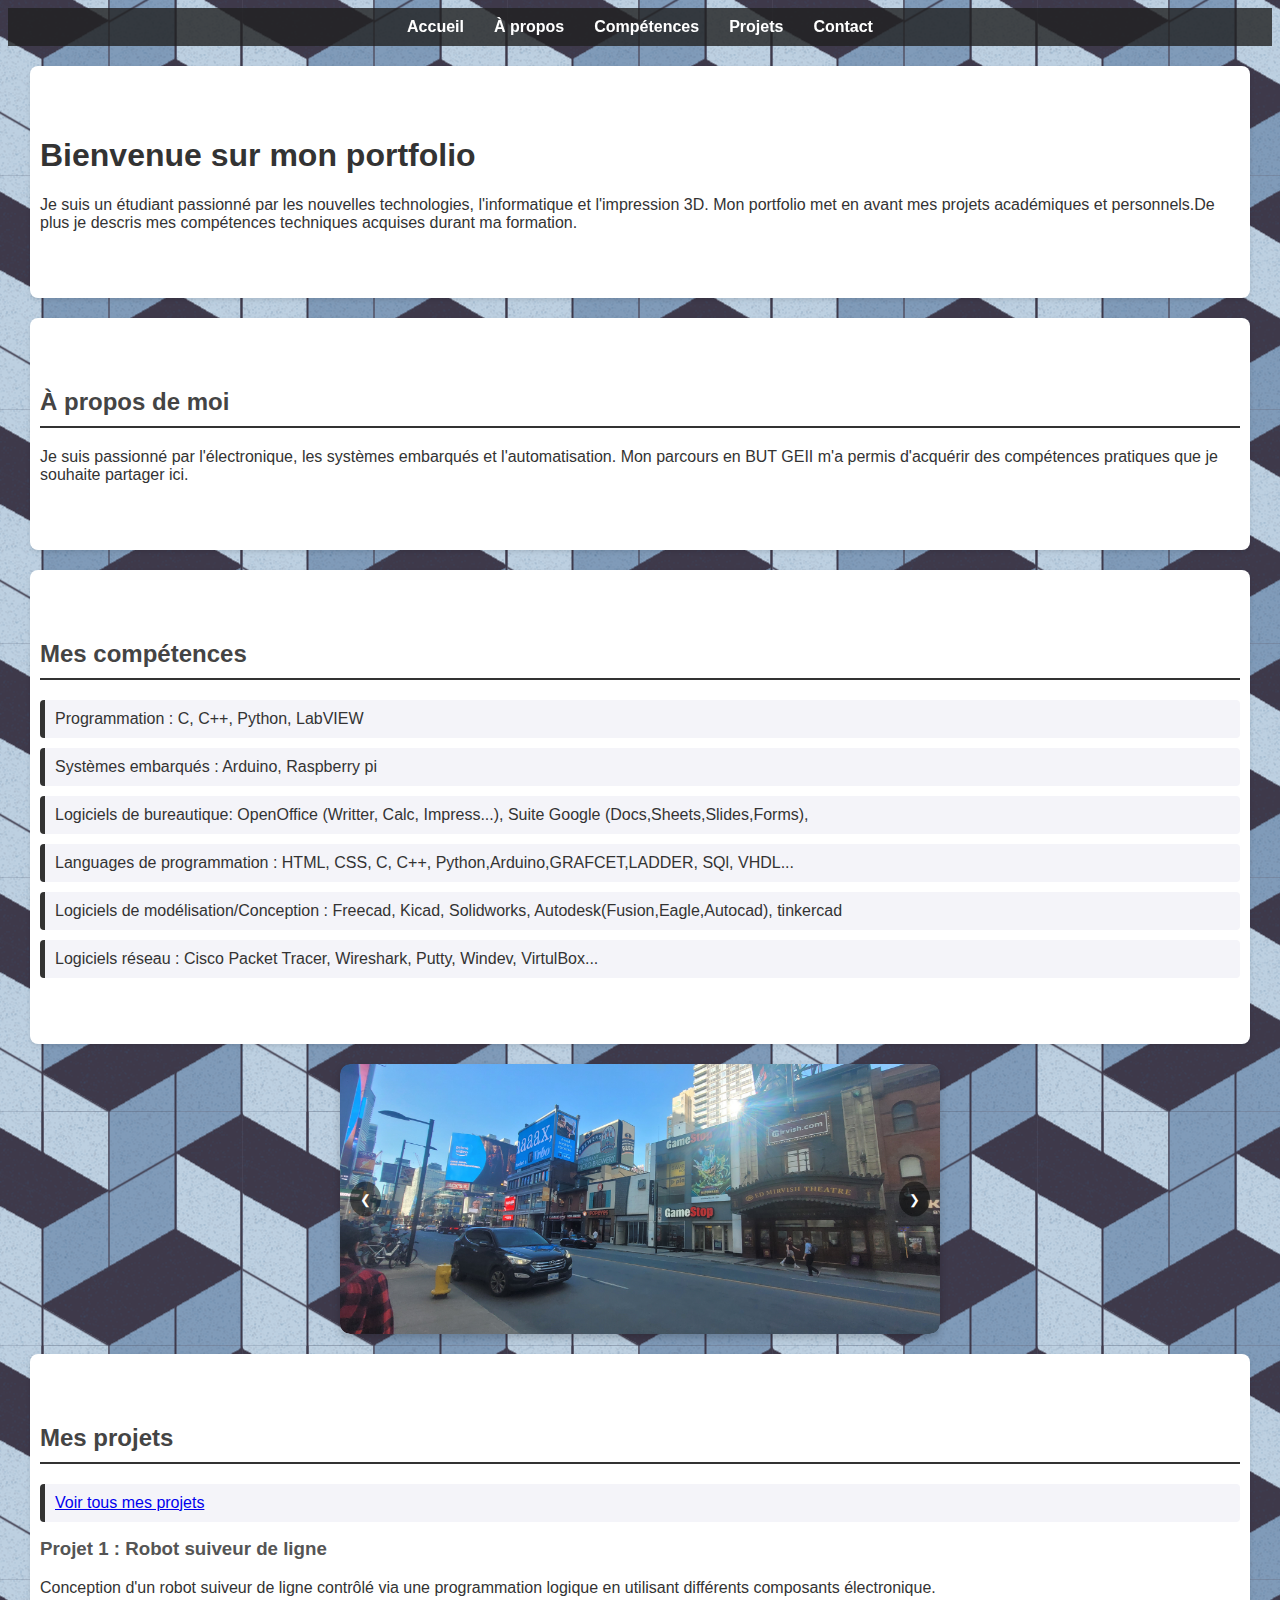
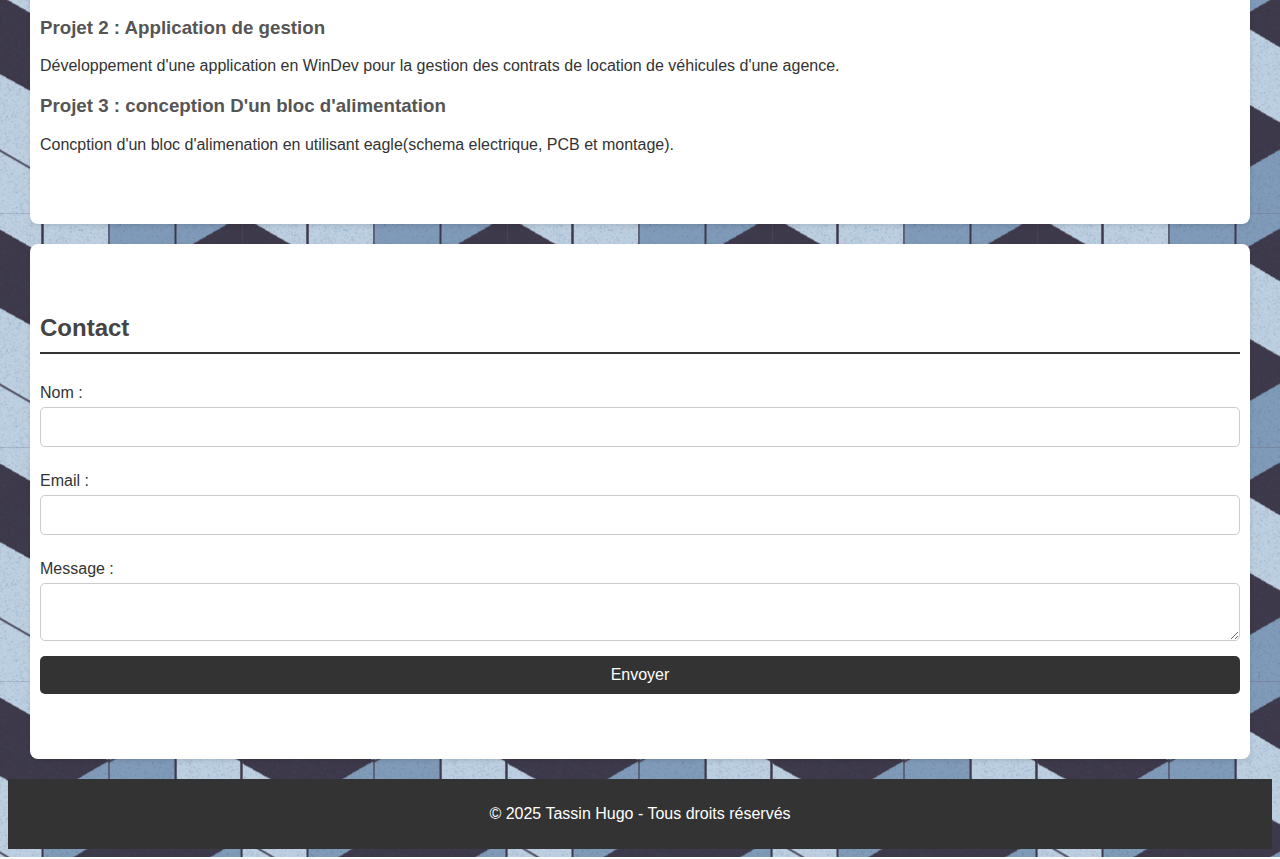
<file: index.html>
<!DOCTYPE html>
<html lang="fr">
<head>
  <meta charset="UTF-8">
  <meta name="viewport" content="width=device-width, initial-scale=1.0">
  <title>Portfolio - Tassin Hugo</title>
  <link rel="stylesheet" href="style.css">
</head>
<body>
  <!-- En-tête -->
  <header>
    <nav>
      <ul>
        <li><a href="#accueil">Accueil</a></li>
        <li><a href="A propos.html">À propos</a></li>
        <li><a href="Mes compétences.HTML">Compétences</a></li>
        <li><a href="Mes projets.html">Projets</a></li>
        <li><a href="#contact">Contact</a></li>
        
      </ul>
    </nav>
  </header>

  <!-- Section Accueil -->
  <section id="accueil">
    <h1>Bienvenue sur mon portfolio</h1>
    <p>Je suis un étudiant passionné par les nouvelles technologies, l'informatique et l'impression 3D. Mon portfolio met en avant mes projets académiques et personnels.De plus  je descris mes compétences techniques acquises durant ma formation.</p>
 
  </section>

  <!-- Section À propos -->
  <section id="apropos">
    <h2>À propos de moi</h2>
    <p>Je suis passionné par l'électronique, les systèmes embarqués et l'automatisation. Mon parcours en BUT GEII m'a permis d'acquérir des compétences pratiques que je souhaite partager ici.</p>
  </section>

  <!-- Section Compétences -->
  <section id="competences">
    <h2>Mes compétences</h2>
    <ul>
      <li>Programmation : C, C++, Python, LabVIEW</li>
      <li>Systèmes embarqués : Arduino, Raspberry pi</li>
      <li>Logiciels de bureautique: OpenOffice (Writter, Calc, Impress...), Suite Google (Docs,Sheets,Slides,Forms), </li>
      <li>Languages de programmation : HTML, CSS, C, C++, Python,Arduino,GRAFCET,LADDER, SQl, VHDL... </li>
      <li>Logiciels de modélisation/Conception : Freecad, Kicad, Solidworks, Autodesk(Fusion,Eagle,Autocad), tinkercad</li>
      <li>Logiciels réseau : Cisco Packet Tracer, Wireshark, Putty, Windev, VirtulBox...</li>
    </ul>
  </section>
  <div class="carousel-container">
    <div class="carousel">
        <img src="Photo_portfolio/image1.jpg" alt="Projet 1">
        <img src="Photo_portfolio/image2.jpg" alt="Projet 2">
        <img src="Photo_portfolio/image3.jpg" alt="Projet 3">
    </div>
    <button class="prev" onclick="moveSlide(-1)">&#10094;</button>
    <button class="next" onclick="moveSlide(1)">&#10095;</button>
</div>
  <!-- Section Projets -->
  <section id="projets">
    <h2>Mes projets</h2>
     <ul>
            <li><a href="Mes projets.html">Voir tous mes projets</a></li>
     </ul>

 <!--Projet1-->
    <article>
      <h3>Projet 1 : Robot suiveur de ligne</h3>
      <p>Conception d'un robot suiveur de ligne contrôlé via une programmation logique en utilisant différents composants électronique.</p>
    </article>

 <!--Projet2-->   
    <article>
      <h3>Projet 2 : Application de gestion </h3>
      <p>Développement d'une application en WinDev pour la gestion des contrats de location de véhicules d'une agence.</p>
    </article>

 <!--Projet3-->   
    <article>
      <h3>Projet 3 : conception D'un bloc d'alimentation </h3>
      <p>Concption d'un bloc d'alimenation en utilisant eagle(schema electrique, PCB et montage).</p>
    </article>


    
  </section>

  <!-- Section Contact -->
  
  
  
  <section id="contact">
    <h2>Contact</h2>
    <form action="mailto:tonemail@example.com" method="post" enctype="text/plain">
      <label for="name">Nom :</label>
      <input type="text" id="name" name="name" required>

      <label for="email">Email :</label>
      <input type="email" id="email" name="email" required>

      <label for="message">Message :</label>
      <textarea id="message" name="message"></textarea>

      <button type="submit">Envoyer</button>
    </form>
  </section>
  
  <!-- Pied de page -->
  <footer>
    <p>© 2025 Tassin Hugo - Tous droits réservés</p>
  </footer>
 <script>
    let index = 0;
    const slides = document.querySelectorAll(".carousel img");

    function moveSlide(step) {
        index += step;
        if (index >= slides.length) index = 0;
        if (index < 0) index = slides.length - 1;
        document.querySelector(".carousel").style.transform = `translateX(${-index * 100}%)`;
    }

    setInterval(() => moveSlide(1), 6000); // Défilement automatique toutes les 3 secondes
</script> 
</body>
</html>
</file>
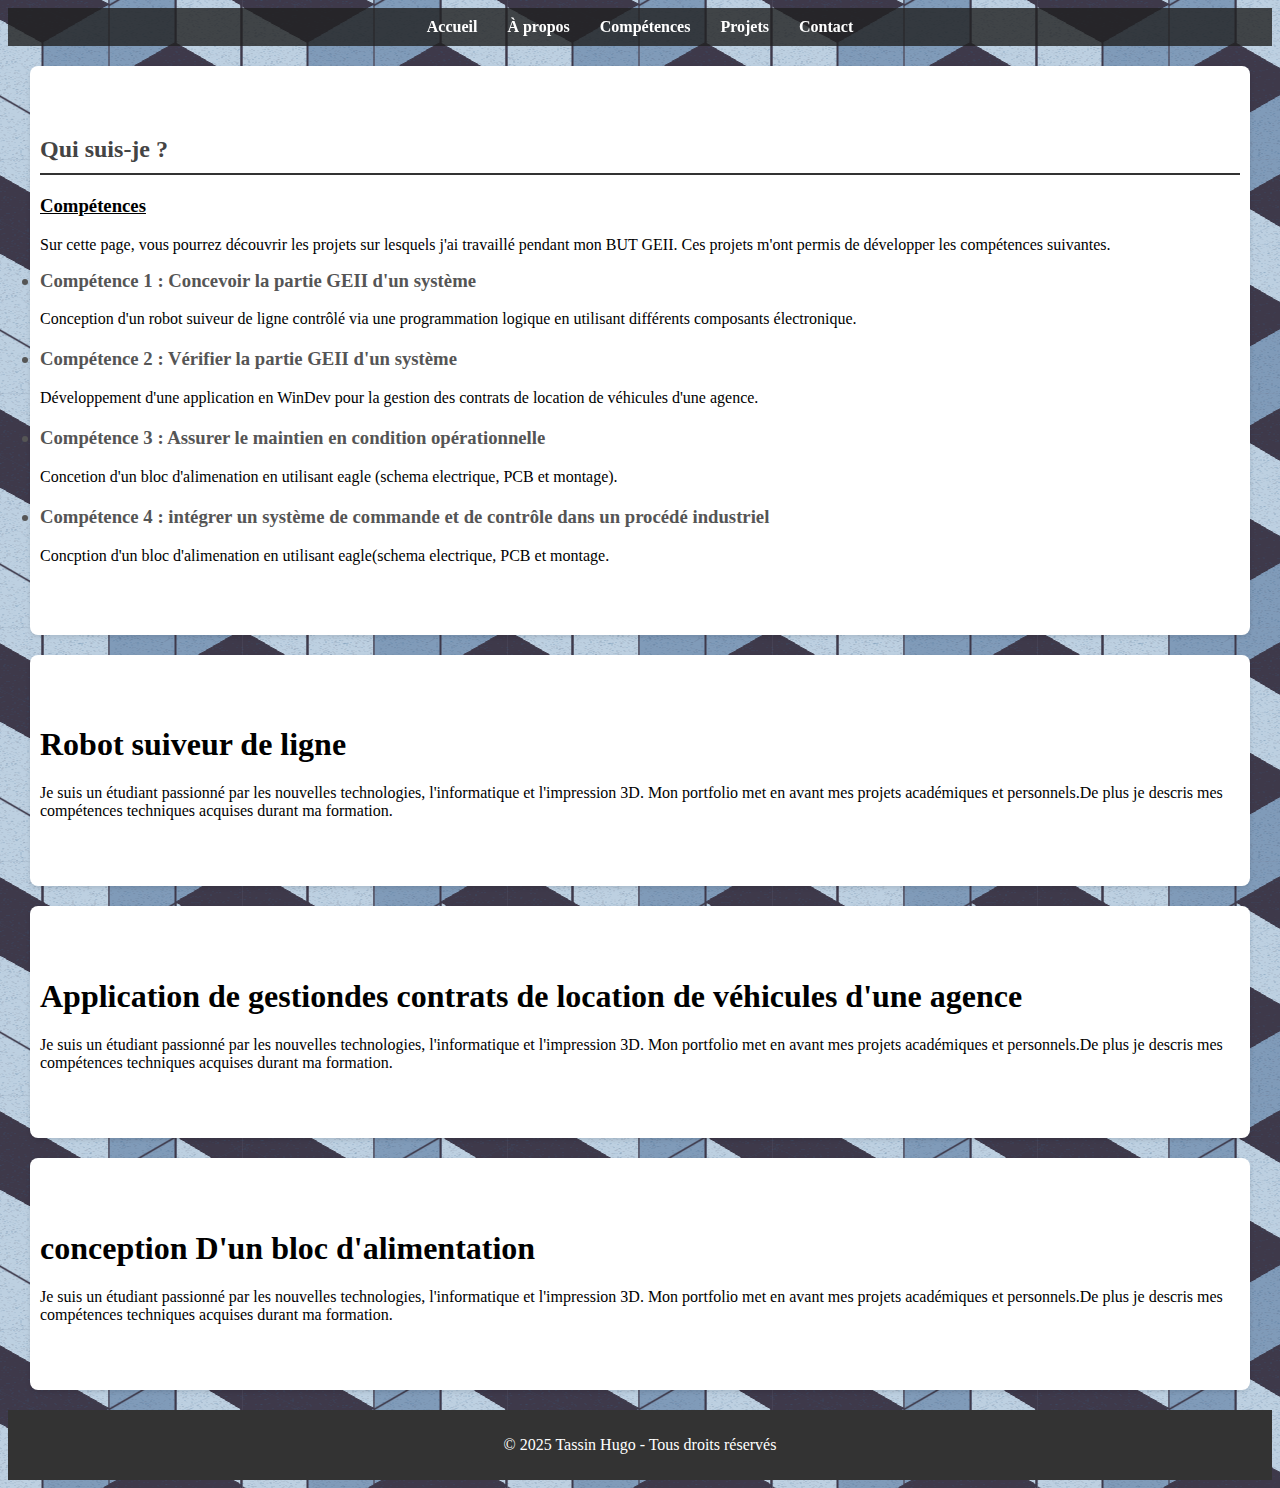
<file: A propos .html>
<!DOCTYPE html>
<html lang="fr">
<head>
  <meta charset="UTF-8">
  <meta name="viewport" content="width=device-width, initial-scale=1.0">
  <title>Portfolio - Tassin Hugo</title>
  <link rel="stylesheet" href="style1.css">
</head>
<body>
  <!-- En-tête -->
  <header>
    <nav>
      <ul>
        <li><a href="Accueil.html">Accueil</a></li>
        <li><a href="A propos.html">À propos</a></li>
        <li><a href="Mes compétences.HTML">Compétences</a></li>
        <li><a href="Mes projets.html">Projets</a></li>
        <li><a href="#contact">Contact</a></li>
      </ul>
    </nav>
  </header>

 
  <!-- Section Projets -->
  <section id="Qui suis-je ?">
    <h2>Qui suis-je ?</h2>
    <h3><u>Compétences</u></h3>
    <p>Sur cette page, vous pourrez découvrir les projets sur lesquels j'ai travaillé pendant mon BUT GEII. Ces projets m'ont permis de développer les compétences suivantes.  </p>
 <!--Compétence 1-->
    <article>
      <h3><li>Compétence 1 : Concevoir la partie GEII d'un système</li></h3>
      <p>Conception d'un robot suiveur de ligne contrôlé via une programmation logique en utilisant différents composants électronique.</p>
    </article>

 <!--Compétence 2-->   
    <article>
      <h3><li>Compétence 2 : Vérifier la partie GEII d'un système </li></h3>
      <p>Développement d'une application en WinDev pour la gestion des contrats de location de véhicules d'une agence.</p>
    </article>

 <!--Compétence 3-->   
    <article>
      <h3><li>Compétence 3 : Assurer le maintien en condition opérationnelle </li></h3>
      <p>Concetion d'un bloc d'alimenation en utilisant eagle (schema electrique, PCB et montage).</p>
    </article>

    <!--Compétence 4-->   
    <article>
      <h3><li>Compétence 4 : intégrer un système de commande et de contrôle dans un procédé industriel </li></h3>
      <p>Concption d'un bloc d'alimenation en utilisant eagle(schema electrique, PCB et montage.</p>
    </article>
  
  </section>





   <!-- Section Projet 1: suiveur de ligne -->
  <section id="Projet 1 : Robot suiveur de ligne">
    <h1> Robot suiveur de ligne</h1>
    <p>Je suis un étudiant passionné par les nouvelles technologies, l'informatique et l'impression 3D. Mon portfolio met en avant mes projets académiques et personnels.De plus  je descris mes compétences techniques acquises durant ma formation.</p>
  </section>


  
  <!-- Section Projet 2: Application de gestiondes contrats de location de véhicules d'une agence  -->
  <section id="Projet 2: Application de gestiondes contrats de location de véhicules d'une agence">
    <h1> Application de gestiondes contrats de location de véhicules d'une agence</h1>
    <p>Je suis un étudiant passionné par les nouvelles technologies, l'informatique et l'impression 3D. Mon portfolio met en avant mes projets académiques et personnels.De plus  je descris mes compétences techniques acquises durant ma formation.</p>
  </section>

  

  <!-- Section Projet 3 : conception D'un bloc d'alimentation -->
  <section id="Projet 3 : conception D'un bloc d'alimentation">
    <h1> conception D'un bloc d'alimentation</h1>
    <p>Je suis un étudiant passionné par les nouvelles technologies, l'informatique et l'impression 3D. Mon portfolio met en avant mes projets académiques et personnels.De plus  je descris mes compétences techniques acquises durant ma formation.</p>
  </section>


  






















  
  <!-- Pied de page -->
  <footer>
    <p>© 2025 Tassin Hugo - Tous droits réservés</p>
  </footer>


</body>
</html>
</file>
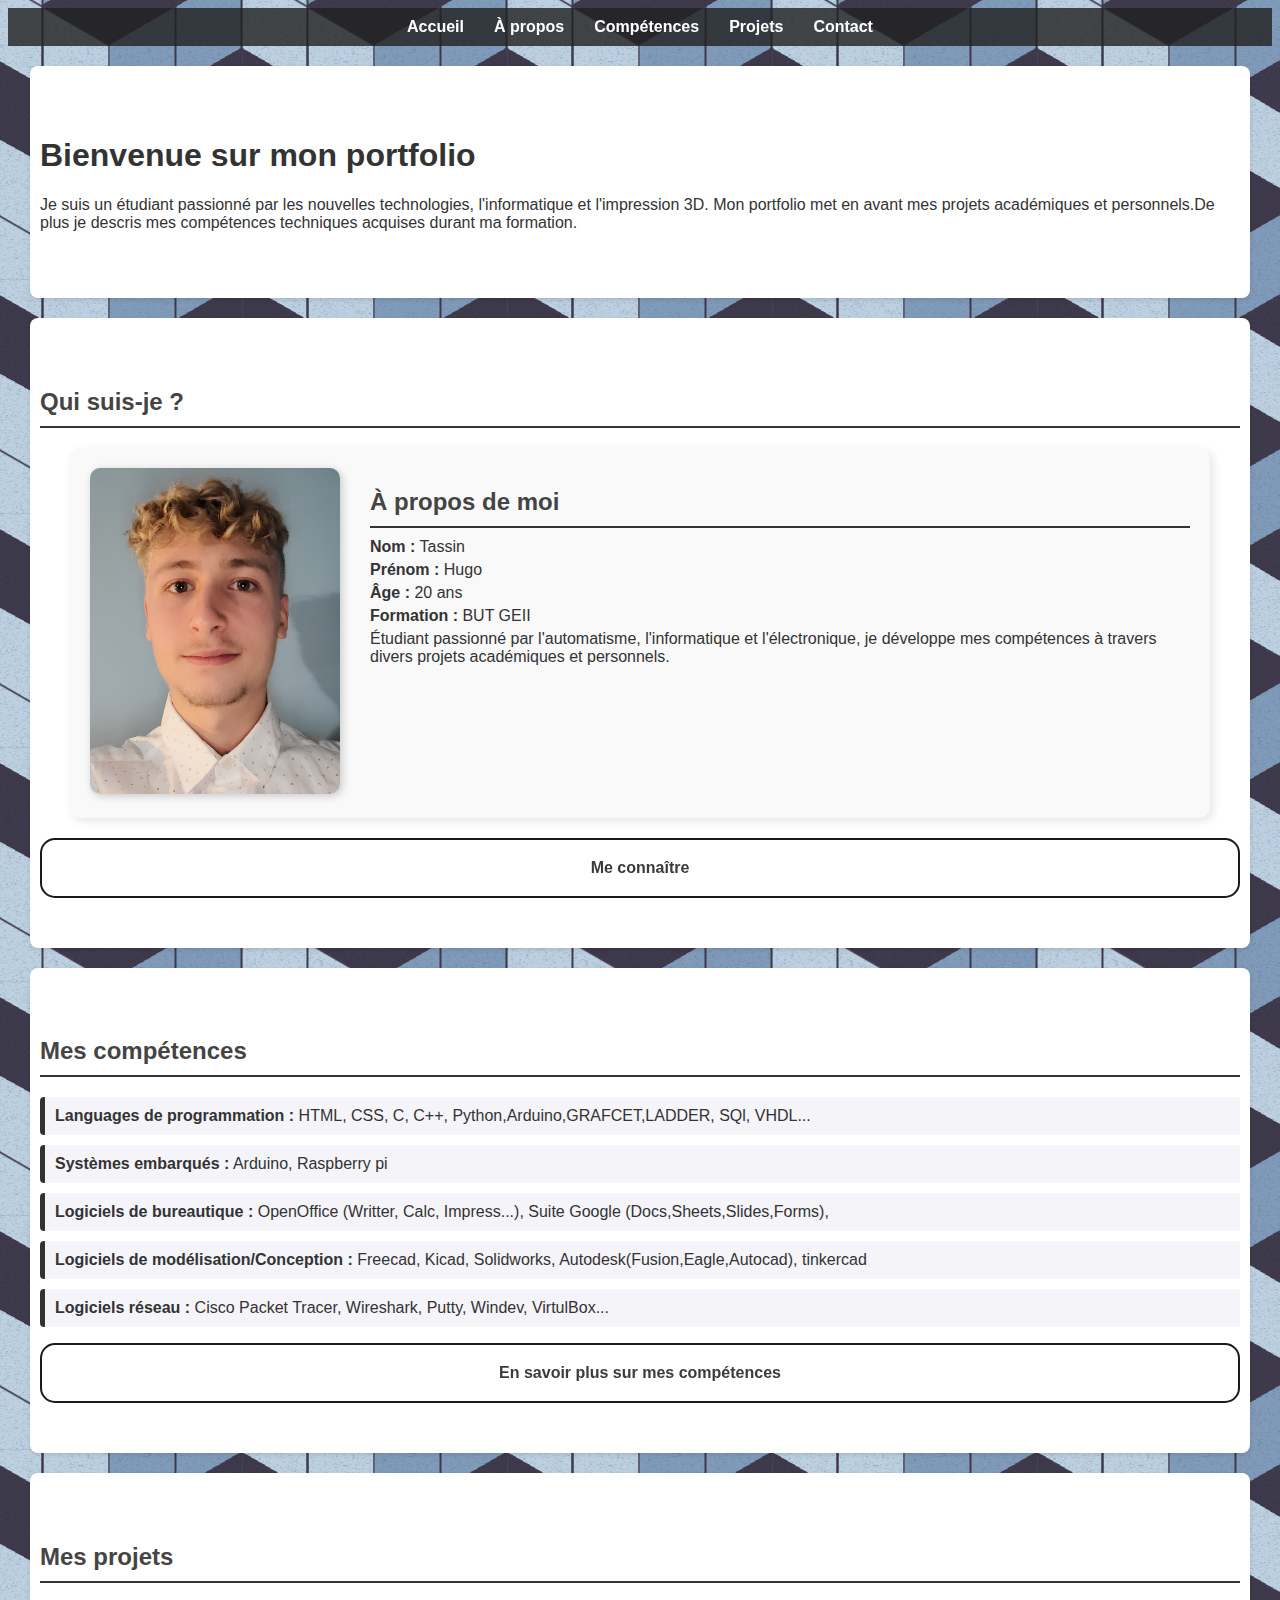
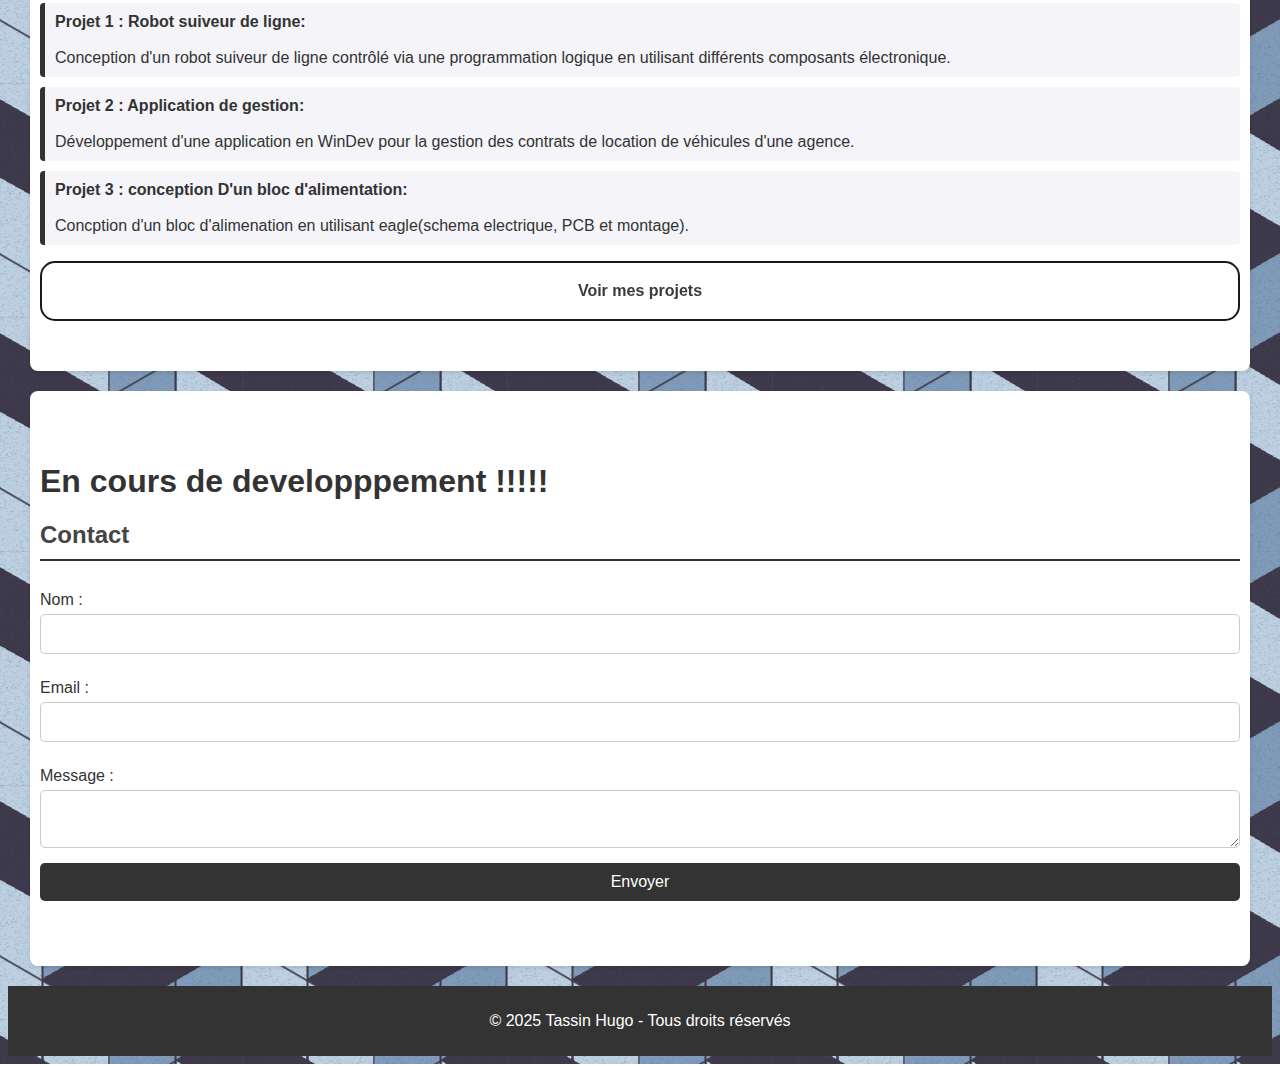
<file: Accueil.html>
<!DOCTYPE html>
 <html lang="fr">
 <head>
   <meta charset="UTF-8">
   <meta name="viewport" content="width=device-width, initial-scale=1.0">
   <title>Portfolio - Tassin Hugo</title>
   <link rel="stylesheet" href="style.css">
 </head>
 <body>
 
   
   <!-- En-tête -->
   <header>
     <nav>
       <ul>
         <li><a href="#accueil">Accueil</a></li>
         <li><a href="A propos.html">À propos</a></li>
         <li><a href="Mes compétences.HTML">Compétences</a></li>
         <li><a href="Mes projets.html">Projets</a></li>
         <li><a href="#contact">Contact</a></li>
 
       </ul>
     </nav>
   </header>
 
 
 
 
 
 
 
 
 
 
 
 
 
 
 
 
 
   
   <!-- Section Accueil -->
   <section id="accueil">
     <h1>Bienvenue sur mon portfolio</h1>
     <p>Je suis un étudiant passionné par les nouvelles technologies, l'informatique et l'impression 3D. Mon portfolio met en avant mes projets académiques et personnels.De plus  je descris mes compétences techniques acquises durant ma formation.</p>
 
   </section>
 
 <!-- Section qui suis-je -->
   <section id="Qui-suis-je ?">
     <h2>Qui suis-je ?</h2>
 
 
   <!--<section id="a-propos">-->
   <div class="profil-container">
     <!-- Image à gauche -->
     <div class="photo">
       <img src="Photo_portfolio/Photo_profil_portfolio.png" alt="Photo de profil">
     </div>
 
     <!-- Présentation à droite -->
     <div class="presentation">
       <h2>À propos de moi</h2>
       <p><strong>Nom :</strong> Tassin</p>
       <p><strong>Prénom :</strong> Hugo</p>
       <p><strong>Âge :</strong> 20 ans</p>
       <p><strong>Formation :</strong> BUT GEII</p>
       <p>Étudiant passionné par l'automatisme, l'informatique et l'électronique, je développe mes compétences à travers divers projets académiques et personnels.</p>
     </div>
   </div>

    <button class="button-28" role="button" onclick="changerPage1()">Me connaître</button>
 
       <script>
         function changerPage1() {
         window.location.href = "A propos.html"; // Redirection vers la page "Mes projets.html"
       }
     </script>
 </section>
 
 
   <!-- Section Compétences -->
   <section id="competences">
     
     <h2>Mes compétences</h2>
     <ul>
       <li><strong>Languages de programmation :</strong> HTML, CSS, C, C++, Python,Arduino,GRAFCET,LADDER, SQl, VHDL... </li>
       <li><strong>Systèmes embarqués :</strong> Arduino, Raspberry pi</li>
       <li><strong>Logiciels de bureautique :</strong> OpenOffice (Writter, Calc, Impress...), Suite Google (Docs,Sheets,Slides,Forms), </li>
       <li><strong>Logiciels de modélisation/Conception :</strong> Freecad, Kicad, Solidworks, Autodesk(Fusion,Eagle,Autocad), tinkercad</li>
       <li><strong>Logiciels réseau :</strong> Cisco Packet Tracer, Wireshark, Putty, Windev, VirtulBox...</li>
     </ul>
 
 
 
     
     <!-- Bouton Voir mes projets !-->
       <button class="button-29" role="button" onclick="changerPage2()">En savoir plus sur mes compétences</button>
 
       <script>
         function changerPage2() {
         window.location.href = "Mes compétences.HTML"; // Redirection vers la page "Mes projets.html"
       }
     </script>
   </section>
 
 
 
 
 
 
 
 
 
 
 
 
 
 
 
 
 
   
 
   <!-- Section Projets -->
   <section id="projets">
     <h2>Mes projets</h2>
 
 
     <ul>
       <li><strong>Projet 1 : Robot suiveur de ligne: </strong><br><br> Conception d'un robot suiveur de ligne contrôlé via une programmation logique en utilisant différents composants électronique.</li>
       <li><strong>Projet 2 : Application de gestion: </strong><br><br>Développement d'une application en WinDev pour la gestion des contrats de location de véhicules d'une agence.</li>
       <li><strong>Projet 3 : conception D'un bloc d'alimentation: </strong><br><br>Concption d'un bloc d'alimenation en utilisant eagle(schema electrique, PCB et montage).</li>
    </ul>
    <!-- Bouton Voir mes projets !-->
       <button class="button-28" role="button" onclick="changerPage3()">Voir mes projets</button>
 
       <script>
         function changerPage3() {
         window.location.href = "Mes projets.html"; // Redirection vers la page "Mes projets.html"
       }
     </script>
 
   </section>
 
   <!-- Section Contact -->
 
 
 
   <section id="contact">
     <h1>En cours de developppement !!!!!</h1>        <h2>Contact</h2>
     <form action="mailto:tonemail@example.com" method="post" enctype="text/plain">
       <label for="name">Nom :</label>
       <input type="text" id="name" name="name" required>
 
       <label for="email">Email :</label>
       <input type="email" id="email" name="email" required>
 
       <label for="message">Message :</label>
       <textarea id="message" name="message"></textarea>
 
       <button type="submit">Envoyer</button>
     </form>
   </section>
 
   <!-- Pied de page -->
   <footer>
     <p>© 2025 Tassin Hugo - Tous droits réservés</p>
   </footer>
 
 </body>
 </html>
</file>
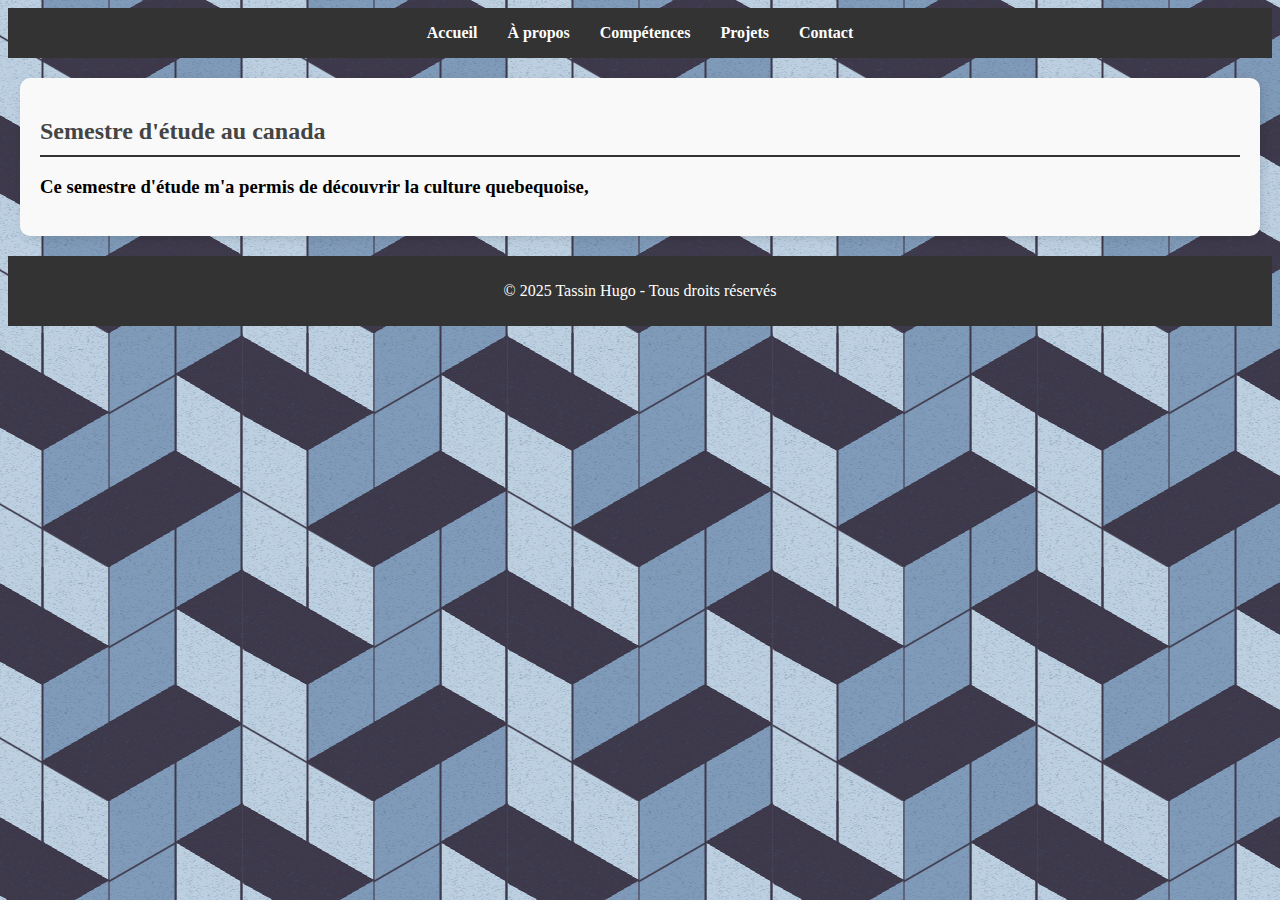
<file: Mes compétences.html>
<!DOCTYPE html>
<html lang="fr">
<head>
  <meta charset="UTF-8">
  <meta name="viewport" content="width=device-width, initial-scale=1.0">
  <title>Portfolio - Tassin Hugo</title>
  <link rel="stylesheet" href="styleCompétences.css">
</head>
<body>

  <!-- En-tête -->
  <header>
    <nav>
      <ul>
        <li><a href="Accueil.html">Accueil</a></li>
        <li><a href="A propos.html">À propos</a></li>
        <li><a href="Mes compétences.HTML">Compétences</a></li>
        <li><a href="Mes projets.html">Projets</a></li>
        <li><a href="Accueil.html#contact">Contact</a></li>
      </ul>
    </nav>
  </header>

  


  
<!-- Qui suis-je ? -->
  <section id="Semestre d'étude au Canada">
   
    <div class="profil-container">
      
      <div class="presentation">
        <h2>Semestre d'étude au canada </h2>
        <h3>
        Ce semestre d'étude m'a permis de découvrir la culture quebequoise, 
        </h3>
        
    </div>
  </section>











































  




  































  


  <footer>
    <p>© 2025 Tassin Hugo - Tous droits réservés</p>
  </footer>

  <script>
    function toggleDetails(id) {
        var details = document.getElementById(id);
        details.classList.toggle("active");
    }
  </script>
</body>
</html>
</file>
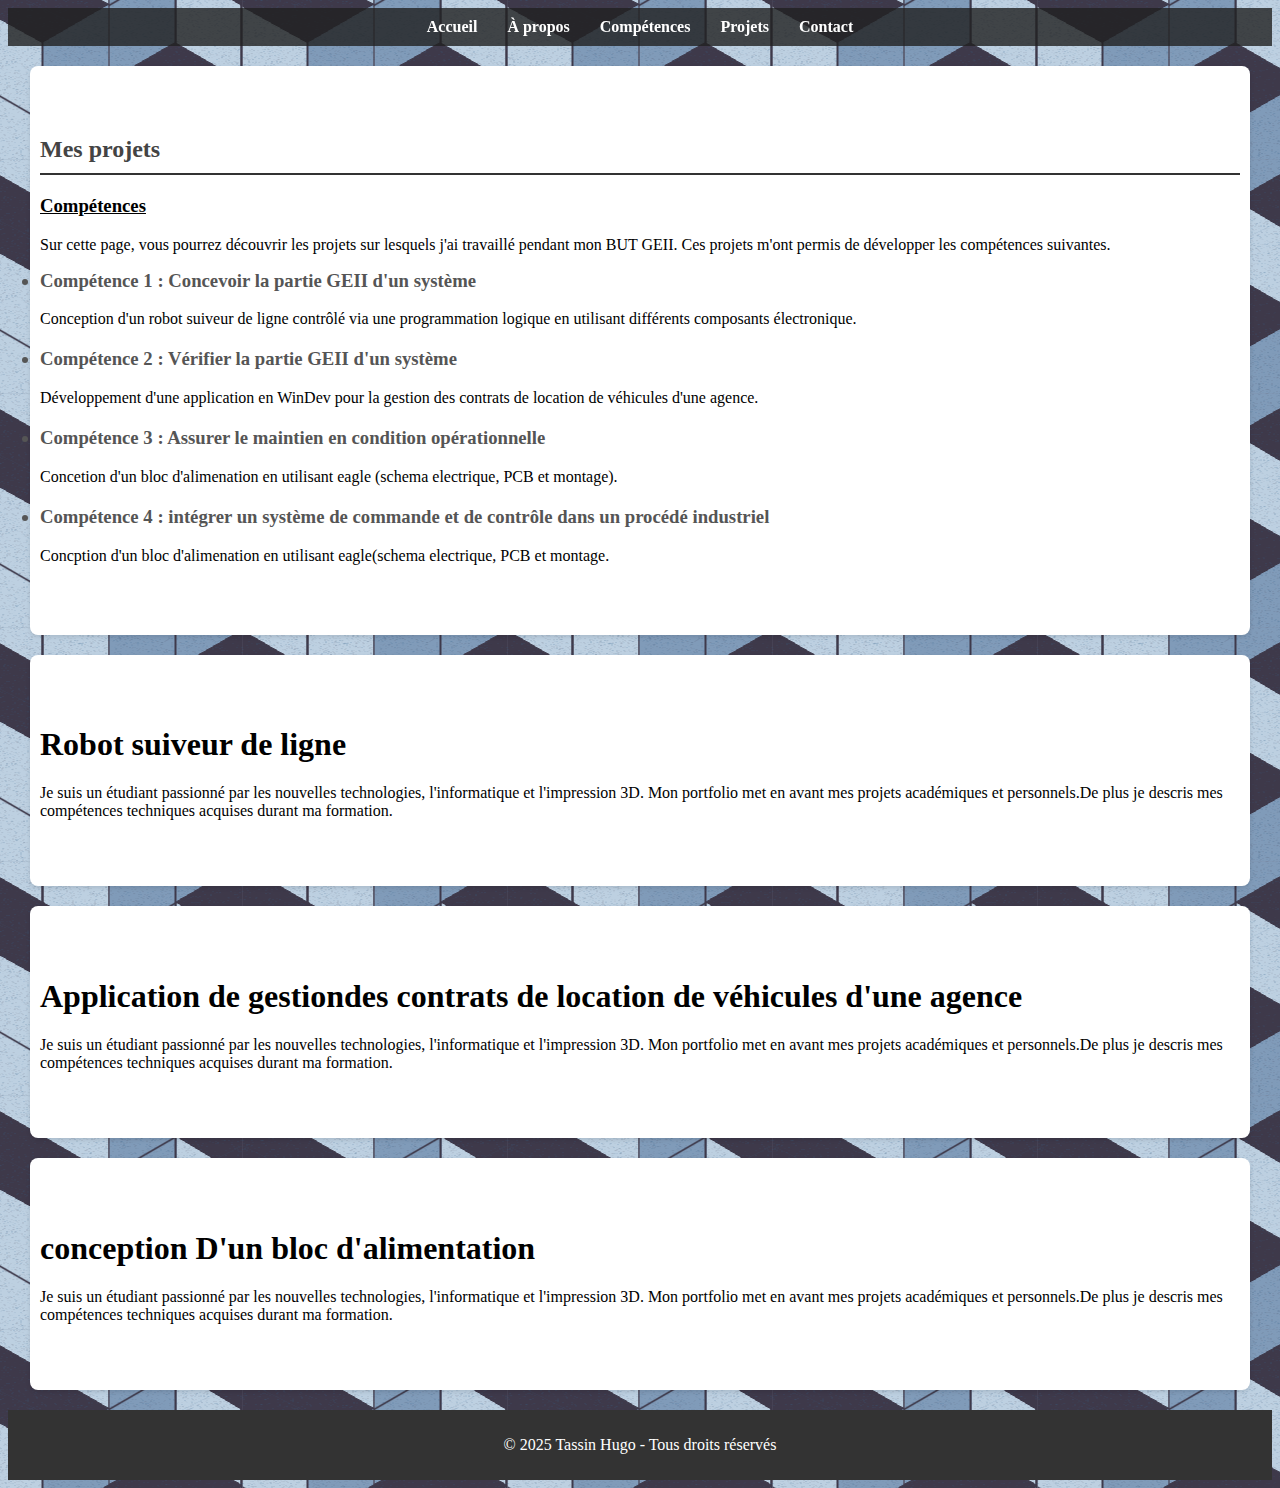
<file: Mes projets.html>
<!DOCTYPE html>
<html lang="fr">
<head>
  <meta charset="UTF-8">
  <meta name="viewport" content="width=device-width, initial-scale=1.0">
  <title>Portfolio - Tassin Hugo</title>
  <link rel="stylesheet" href="style1.css">
</head>
<body>
  <!-- En-tête -->
  <header>
    <nav>
      <ul>
        <li><a href="Accueil.html">Accueil</a></li>
        <li><a href="A propos.html">À propos</a></li>
        <li><a href="Mes compétences.html">Compétences</a></li>
        <li><a href="Mes projets.html">Projets</a></li>
        <li><a href="Accueil.html#contact">Contact</a></li>
      </ul>
    </nav>
  </header>

 
  <!-- Section Projets -->
  <section id="projets">
    <h2>Mes projets</h2>
    <h3><u>Compétences</u></h3>
    <p>Sur cette page, vous pourrez découvrir les projets sur lesquels j'ai travaillé pendant mon BUT GEII. Ces projets m'ont permis de développer les compétences suivantes.  </p>
 <!--Compétence 1-->
    <article>
      <h3><li>Compétence 1 : Concevoir la partie GEII d'un système</li></h3>
      <p>Conception d'un robot suiveur de ligne contrôlé via une programmation logique en utilisant différents composants électronique.</p>
    </article>

 <!--Compétence 2-->   
    <article>
      <h3><li>Compétence 2 : Vérifier la partie GEII d'un système </li></h3>
      <p>Développement d'une application en WinDev pour la gestion des contrats de location de véhicules d'une agence.</p>
    </article>

 <!--Compétence 3-->   
    <article>
      <h3><li>Compétence 3 : Assurer le maintien en condition opérationnelle </li></h3>
      <p>Concetion d'un bloc d'alimenation en utilisant eagle (schema electrique, PCB et montage).</p>
    </article>

    <!--Compétence 4-->   
    <article>
      <h3><li>Compétence 4 : intégrer un système de commande et de contrôle dans un procédé industriel </li></h3>
      <p>Concption d'un bloc d'alimenation en utilisant eagle(schema electrique, PCB et montage.</p>
    </article>
  
  </section>





   <!-- Section Projet 1: suiveur de ligne -->
  <section id="Projet 1 : Robot suiveur de ligne">
    <h1> Robot suiveur de ligne</h1>
    <p>Je suis un étudiant passionné par les nouvelles technologies, l'informatique et l'impression 3D. Mon portfolio met en avant mes projets académiques et personnels.De plus  je descris mes compétences techniques acquises durant ma formation.</p>
  </section>

  
  <!-- Section Projet 2: Application de gestiondes contrats de location de véhicules d'une agence  -->
  <section id="Projet 2: Application de gestiondes contrats de location de véhicules d'une agence">
    <h1> Application de gestiondes contrats de location de véhicules d'une agence</h1>
    <p>Je suis un étudiant passionné par les nouvelles technologies, l'informatique et l'impression 3D. Mon portfolio met en avant mes projets académiques et personnels.De plus  je descris mes compétences techniques acquises durant ma formation.</p>
  </section>


  <!-- Section Projet 3 : conception D'un bloc d'alimentation -->
  <section id="Projet 3 : conception D'un bloc d'alimentation">
    <h1> conception D'un bloc d'alimentation</h1>
    <p>Je suis un étudiant passionné par les nouvelles technologies, l'informatique et l'impression 3D. Mon portfolio met en avant mes projets académiques et personnels.De plus  je descris mes compétences techniques acquises durant ma formation.</p>
  </section>


  

  
  <!-- Pied de page -->
  <footer>
    <p>© 2025 Tassin Hugo - Tous droits réservés</p>
  </footer>





  
</body>
</html>
</file>
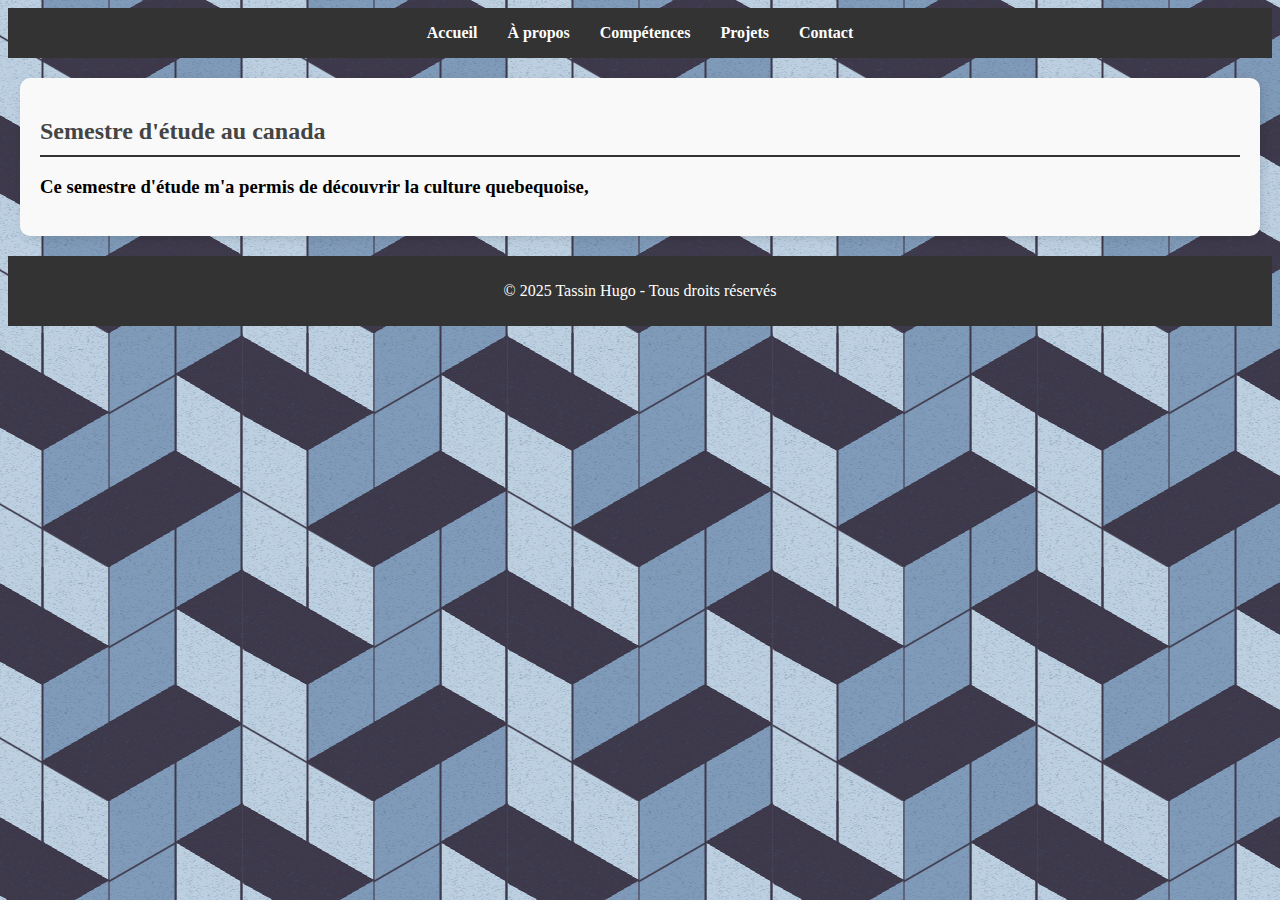
<file: Mes_compétences.html>
<!DOCTYPE html>
<html lang="fr">
<head>
  <meta charset="UTF-8">
  <meta name="viewport" content="width=device-width, initial-scale=1.0">
  <title>Portfolio - Tassin Hugo</title>
  <link rel="stylesheet" href="styleCompétences.css">
</head>
<body>

  <!-- En-tête -->
  <header>
    <nav>
      <ul>
        <li><a href="Accueil.html">Accueil</a></li>
        <li><a href="A propos.html">À propos</a></li>
        <li><a href="Mes_compétences.HTML">Compétences</a></li>
        <li><a href="Mes projets.html">Projets</a></li>
        <li><a href="Accueil.html#contact">Contact</a></li>
      </ul>
    </nav>
  </header>

  


  
<!-- Qui suis-je ? -->
  <section id="Semestre d'étude au Canada">
   
    <div class="profil-container">
      
      <div class="presentation">
        <h2>Semestre d'étude au canada </h2>
        <h3>
        Ce semestre d'étude m'a permis de découvrir la culture quebequoise, 
        </h3>
        
    </div>
  </section>











































  




  































  


  <footer>
    <p>© 2025 Tassin Hugo - Tous droits réservés</p>
  </footer>

  <script>
    function toggleDetails(id) {
        var details = document.getElementById(id);
        details.classList.toggle("active");
    }
  </script>
</body>
</html>
</file>
<file: style.css>
/* Style global */
body {
  text-align: left;


}
















/* Animations */
@keyframes fadeIn {
  from { opacity: 0; }
  to { opacity: 1; }
}

@keyframes slideInFromLeft {
  from { transform: translateX(-100%); }
  to { transform: translateX(0); }
}

@keyframes buttonHover {
  from { background-color: #333; }
  to { background-color: #555; }
}

/* En-tête */
header {
  background: #333;
  color: #FFF;
  padding: 1rem 0;
  text-align: center;
  position: sticky;
  top: 0;
  z-index: 1000;
  animation: fadeIn 1s ease-in;
}

header ul {
  list-style: none;
  padding: 0;
  margin: 0;
  display: flex;
  justify-content: center;
}

header ul li {
  margin: 0 15px;
}

header ul li a {
  color: #FFF;
  text-decoration: none;
  font-weight: bold;
}

header ul li a:hover {
  text-decoration: underline;
}

/* Sections */
section {
  padding: 20px;
  margin: 20px auto;
  max-width: 1200px;
  background: #FFF;
  border-radius: 8px;
  box-shadow: 0 2px 4px rgba(0, 0, 0, 0.1);
  animation: slideInFromLeft 1s ease-in-out;
}

section h2 {
  border-bottom: 2px solid #333;
  padding-bottom: 10px;
  margin-bottom: 20px;
  color: #444;
}

/* Liste des compétences */
section ul {
  list-style: none;
  padding: 0;
  text-align: left
}

section ul li {
  background: #F4F4F9;
  margin: 10px 0;
  padding: 10px;
  border-left: 5px solid #333;
  border-radius: 4px;
}

/* Projets */
section article {
  margin-bottom: 20px;
}

section article h3 {
  margin-top: 0;
  color: #555;
}

/* Formulaire de contact */
form {
  display: flex;
  flex-direction: column;
}

form label {
  margin: 10px 0 5px;
}

form input,
form textarea,
form button {
  padding: 10px;
  margin-bottom: 15px;
  border: 1px solid #CCC;
  border-radius: 5px;
  font-size: 1rem;
}

form button {
  background: #333;
  color: #FFF;
  border: none;
  cursor: pointer;
  transition: background-color 0.3s ease;
}

form button:hover {
  background: #555;
  animation: buttonHover 0.3s ease;
}

/* Pied de page */
footer {
  text-align: center;
  background: #333;
  color: #FFF;
  padding: 10px 0;
  margin-top: 20px;
  animation: fadeIn 2s ease-in;
}

/* Carrousel */
.carousel-container {
  position: relative;
  width: 80%;
  max-width: 600px;
  margin: auto;
  overflow: hidden;
  border-radius: 10px;
  box-shadow: 0 4px 8px rgba(0, 0, 0, 0.2);
}

.carousel {
  display: flex;
  transition: transform 0.5s ease-in-out;
}

.carousel img {
  width: 100%;
  border-radius: 10px;
}

/* Boutons de navigation */
.prev,
.next {
  position: absolute;
  top: 50%;
  transform: translateY(-50%);
  background-color: rgba(0, 0, 0, 0.5);
  color: white;
  border: none;
  padding: 10px;
  cursor: pointer;
  border-radius: 50%;
}

.prev { left: 10px; }
.next { right: 10px; }

.prev:hover,
.next:hover {
  background-color: rgba(0, 0, 0, 0.8);
}

/* Effet de fond */
html {
  --sz: 20px;
  --c0: #ffffff00;
  --c1: #bdd0e1;
  --c2: #809bb9;
  --c3: #3e394a;
  --ts: 50%/ calc(var(--sz) * 13.25) calc(var(--sz) * 11.7);
  margin: 0;
  padding: 0;
  min-height: 100vh;
  overflow-x: hidden;
  overflow-y: auto;
  background:
    repeating-conic-gradient(#3b354730 0.000001%, var(--c0) 0.00005%, var(--c0) 0.00035%, var(--c0) 0.00005%) var(--ts),
    repeating-conic-gradient(#35638b59 0.00002%, var(--c0) 0.00008%, var(--c0) 0.0008%, var(--c0) 0.00008%) var(--ts),
    repeating-linear-gradient(90deg, var(--c0) 0 24.33%, var(--c3) 0 25%) var(--ts),
    linear-gradient(210deg, var(--c0) 0 80%, var(--c3) calc(80% + 1px) 80.5%, var(--c0) calc(80.5% + 1px) 100%) var(--ts),
    conic-gradient(from -90deg at 49.75% 100%, var(--c1) 0 30deg, var(--c0) 0 150deg, var(--c2) 0 60deg) var(--ts),
    conic-gradient(from -180deg at 24.5% 50.5%, var(--c1) 0 119deg, var(--c0) 0 100%) var(--ts),
    conic-gradient(from 120deg at 74.5% 50%, var(--c3) 0 120deg, var(--c0) 0 100%) var(--ts),
    conic-gradient(from 180deg at 49.5% 34%, var(--c2) 0 60deg, var(--c0) 0 100%) var(--ts),
    conic-gradient(from -120deg at 50% 34%, var(--c3) 0 60deg, var(--c0) 0 100%) var(--ts),
    conic-gradient(from 0deg at 74.5% 17.5%, var(--c2) 0 60deg, var(--c3) 0 121deg, var(--c0) 0 100%) var(--ts),
    linear-gradient(150deg, var(--c0) 0 40%, var(--c3) calc(40% + 1px) 40.5%, var(--c0) calc(40.5% + 1px) 100%) var(--ts),
    linear-gradient(90deg, var(--c0) 0 50%, var(--c2) 0 75%, var(--c0) 0 100%) var(--ts),
    repeating-linear-gradient(90deg, var(--c1) 0 24.33%, var(--c3) 0 25%) var(--ts);
}


.profil-container {
    display: flex;
    align-items: left; /* Aligne verticalement */
    gap: 30px; /* Espacement entre l'image et le texte */
    max-width: 1100px; /* Largeur max du bloc */
    margin: 20px auto; /* Centre le tout */
    background: #f9f9f9; /* Fond légèrement gris */
    padding: 20px;
    border-radius: 10px;
    box-shadow: 3px 3px 10px rgba(0, 0, 0, 0.1); /* Effet d'ombre */
}

.photo img {
    width: 250px; /* Taille de l'image */
    height: auto;
    border-radius: 10px; /* Coins arrondis */
    box-shadow: 2px 2px 8px rgba(0, 0, 0, 0.2);
}

.presentation {
    flex: 1; /* Prend l'espace restant */
    text-align: left;
}

.presentation h2 {
    margin-bottom: 10px;
}

.presentation p {
    margin: 5px 0;
}





/* Appliquer le fond à la page */
body {
  font-family: Arial, sans-serif;
  background: 010;
  background-size: cover;
  color: #333;
  margin: 50;
  padding: 50;

}

/* Section header */
header {
  background-color: rgba(33, 33, 33, 0.8); /* Fond transparent pour plus de lisibilité */
  padding: 10px;
}
header nav ul {
  list-style: none;
  padding: 0;
  margin: 0;
}
header nav ul li {
  display: inline;
  margin-right: 15px;
}
header nav ul li a {
  color: white;
  text-decoration: none;
  font-weight: bold;
}

/* Section principale */
section {
  padding: 50px 10px;
}

h2 {
  color: #007bff;
}

/* Timeline */
.timeline {
  position: relative;
  max-width: 800px;
  margin: auto;
}
.timeline::before {
  content: '';
  position: absolute;
  top: 0;
  left: 50%;
  width: 6px;
  height: 100%;
  background-color: #007bff;
  transform: translateX(-50%);
}
.event {
  position: relative;
  width: 50%;
  margin-bottom: 50px;
  padding: 20px;
  background: F9F9F9;
  border-radius: 10px;
  box-shadow: 0 5px 15px rgba(0, 0, 0, 0.1);
  transition: transform 0.2s ease, box-shadow 0.2s ease; /* Réduction du délai des transitions */
}
.event:hover {
  transform: scale(1.05);
  box-shadow: 0 10px 20px rgba(0, 0, 0, 0.2);
}
.left {
  right: 0;
  right: -50;
  text-align: left;
}
.right {
  left: 50%;
  text-align: left;
}
.event h2 {
  margin: 0;
  color: #007bff;
}
.event p {
  font-size: 16px;
}
.date {
  position: absolute;
  top: 20px;
  width: 100px;
  font-weight: bold;
  color: #007bff;
}
.left .date {
  right: -120px;
}
.right .date {
  left: -120px;
}

/* Détails supplémentaires */
.details {
  background: #fff;
  color: #333;
  padding: 20px;
  border-radius: 10px;
  margin-top: 20px;
  opacity: 0;
  max-height: 0;
  overflow: hidden;
  transition: all 0.3s ease; /* Réduction de la durée de l'animation */
  box-shadow: 0 5px 20px rgba(0, 0, 0, 0.1);
}
.details.active {
  opacity: 1;
  max-height: 200px;
}

/* Animation de la timeline */
.timeline {
  animation: slideIn 1s ease-out; /* Réduction de la durée à 1s */
}
@keyframes slideIn {
  from {
    opacity: 0;
    transform: translateY(50px);
  }
  to {
    opacity: 1;
    transform: translateY(0);
  }
}




























/* CSS */
.button-28 {
  appearance: none;
  background-color: transparent;
  border: 2px solid #1A1A1A;
  border-radius: 15px;
  box-sizing: border-box;
  color: #3B3B3B;
  cursor: pointer;
  display: inline-block;
  font-family: Roobert,-apple-system,BlinkMacSystemFont,"Segoe UI",Helvetica,Arial,sans-serif,"Apple Color Emoji","Segoe UI Emoji","Segoe UI Symbol";
  font-size: 16px;
  font-weight: 600;
  line-height: normal;
  margin: 0;
  min-height: 60px;
  min-width: 0;
  outline: none;
  padding: 16px 24px;
  text-align: center;
  text-decoration: none;
  transition: all 300ms cubic-bezier(.23, 1, 0.32, 1);
  user-select: none;
  -webkit-user-select: none;
  touch-action: manipulation;
  width: 100%;
  will-change: transform;
}

.button-28:disabled {
  pointer-events: none;
}

.button-28:hover {
  color: #fff;
  background-color: #1A1A1A;
  /*background-color: #809bb9;*/
  box-shadow: rgba(0, 0, 0, 0.25) 0 8px 15px;
  transform: translateY(-2px);
}

.button-28:active {
  box-shadow: none;
  transform: translateY(0);
}



























/* CSS */
.button-29 {
  appearance: none;
  background-color: transparent;
  border: 2px solid #1A1A1A;
  border-radius: 15px;
  box-sizing: border-box;
  color: #3B3B3B;
  cursor: pointer;
  display: inline-block;
  font-family: Roobert,-apple-system,BlinkMacSystemFont,"Segoe UI",Helvetica,Arial,sans-serif,"Apple Color Emoji","Segoe UI Emoji","Segoe UI Symbol";
  font-size: 16px;
  font-weight: 600;
  line-height: normal;
  margin: 0;
  min-height: 60px;
  min-width: 0;
  outline: none;
  padding: 16px 24px;
  text-align: center;
  text-decoration: none;
  transition: all 300ms cubic-bezier(.23, 1, 0.32, 1);
  user-select: none;
  -webkit-user-select: none;
  touch-action: manipulation;
  width: 100%;
  will-change: transform;
}

.button-29:disabled {
  pointer-events: none;
}

.button-29:hover {
  color: #fff;
  background-color: #1A1A1A;
  /*background-color: #809bb9;*/
  box-shadow: rgba(0, 0, 0, 0.25) 0 8px 15px;
  transform: translateY(-2px);
}

.button-29:active {
  box-shadow: none;
  transform: translateY(0);
}
</file>
<file: style1.css>
/* Style global */
body {
  text-align: left;
}

/* Animations */
@keyframes fadeIn {
  from { opacity: 0; }
  to { opacity: 1; }
}

@keyframes slideInFromLeft {
  from { transform: translateX(-100%); }
  to { transform: translateX(0); }
}

@keyframes buttonHover {
  from { background-color: #333; }
  to { background-color: #555; }
}

/* En-tête */
header {
  background: #333;
  color: #FFF;
  padding: 1rem 0;
  text-align: center;
  position: sticky;
  top: 0;
  z-index: 1000;
  animation: fadeIn 1s ease-in;
}

header ul {
  list-style: none;
  padding: 0;
  margin: 0;
  display: flex;
  justify-content: center;
}

header ul li {
  margin: 0 15px;
}

header ul li a {
  color: #FFF;
  text-decoration: none;
  font-weight: bold;
}

header ul li a:hover {
  text-decoration: underline;
}

/* Sections */
section {
  padding: 20px;
  margin: 20px auto;
  max-width: 1200px;
  background: #FFF;
  border-radius: 8px;
  box-shadow: 0 2px 4px rgba(0, 0, 0, 0.1);
  animation: slideInFromLeft 1s ease-in-out;
}

section h2 {
  border-bottom: 2px solid #333;
  padding-bottom: 10px;
  margin-bottom: 20px;
  color: #444;
}

/* Liste des compétences */
section ul {
  list-style: none;
  padding: 0;
  text-align: left
}

section ul li {
  background: #F4F4F9;
  margin: 10px 0;
  padding: 10px;
  border-left: 5px solid #333;
  border-radius: 4px;
}

/* Projets */
section article {
  margin-bottom: 20px;
}

section article h3 {
  margin-top: 0;
  color: #555;
}

/* Formulaire de contact */
form {
  display: flex;
  flex-direction: column;
}

form label {
  margin: 10px 0 5px;
}

form input,
form textarea,
form button {
  padding: 10px;
  margin-bottom: 15px;
  border: 1px solid #CCC;
  border-radius: 5px;
  font-size: 1rem;
}

form button {
  background: #333;
  color: #FFF;
  border: none;
  cursor: pointer;
  transition: background-color 0.3s ease;
}

form button:hover {
  background: #555;
  animation: buttonHover 0.3s ease;
}

/* Pied de page */
footer {
  text-align: center;
  background: #333;
  color: #FFF;
  padding: 10px 0;
  margin-top: 20px;
  animation: fadeIn 2s ease-in;
}

/* Carrousel */
.carousel-container {
  position: relative;
  width: 80%;
  max-width: 600px;
  margin: auto;
  overflow: hidden;
  border-radius: 10px;
  box-shadow: 0 4px 8px rgba(0, 0, 0, 0.2);
}

.carousel {
  display: flex;
  transition: transform 0.5s ease-in-out;
}

.carousel img {
  width: 100%;
  border-radius: 10px;
}

/* Boutons de navigation */
.prev,
.next {
  position: absolute;
  top: 50%;
  transform: translateY(-50%);
  background-color: rgba(0, 0, 0, 0.5);
  color: white;
  border: none;
  padding: 10px;
  cursor: pointer;
  border-radius: 50%;
}

.prev { left: 10px; }
.next { right: 10px; }

.prev:hover,
.next:hover {
  background-color: rgba(0, 0, 0, 0.8);
}

/* Effet de fond */
html {
  --sz: 20px;
  --c0: #ffffff00;
  --c1: #bdd0e1;
  --c2: #809bb9;
  --c3: #3e394a;
  --ts: 50%/ calc(var(--sz) * 13.25) calc(var(--sz) * 11.7);
  margin: 0;
  padding: 0;
  min-height: 100vh;
  overflow-x: hidden;
  overflow-y: auto;
  background:
    repeating-conic-gradient(#3b354730 0.000001%, var(--c0) 0.00005%, var(--c0) 0.00035%, var(--c0) 0.00005%) var(--ts),
    repeating-conic-gradient(#35638b59 0.00002%, var(--c0) 0.00008%, var(--c0) 0.0008%, var(--c0) 0.00008%) var(--ts),
    repeating-linear-gradient(90deg, var(--c0) 0 24.33%, var(--c3) 0 25%) var(--ts),
    linear-gradient(210deg, var(--c0) 0 80%, var(--c3) calc(80% + 1px) 80.5%, var(--c0) calc(80.5% + 1px) 100%) var(--ts),
    conic-gradient(from -90deg at 49.75% 100%, var(--c1) 0 30deg, var(--c0) 0 150deg, var(--c2) 0 60deg) var(--ts),
    conic-gradient(from -180deg at 24.5% 50.5%, var(--c1) 0 119deg, var(--c0) 0 100%) var(--ts),
    conic-gradient(from 120deg at 74.5% 50%, var(--c3) 0 120deg, var(--c0) 0 100%) var(--ts),
    conic-gradient(from 180deg at 49.5% 34%, var(--c2) 0 60deg, var(--c0) 0 100%) var(--ts),
    conic-gradient(from -120deg at 50% 34%, var(--c3) 0 60deg, var(--c0) 0 100%) var(--ts),
    conic-gradient(from 0deg at 74.5% 17.5%, var(--c2) 0 60deg, var(--c3) 0 121deg, var(--c0) 0 100%) var(--ts),
    linear-gradient(150deg, var(--c0) 0 40%, var(--c3) calc(40% + 1px) 40.5%, var(--c0) calc(40.5% + 1px) 100%) var(--ts),
    linear-gradient(90deg, var(--c0) 0 50%, var(--c2) 0 75%, var(--c0) 0 100%) var(--ts),
    repeating-linear-gradient(90deg, var(--c1) 0 24.33%, var(--c3) 0 25%) var(--ts);
}


.profil-container {
    display: flex;
    align-items: left; /* Aligne verticalement */
    gap: 30px; /* Espacement entre l'image et le texte */
    max-width: 1100px; /* Largeur max du bloc */
    margin: 20px auto; /* Centre le tout */
    background: #f9f9f9; /* Fond légèrement gris */
    padding: 20px;
    border-radius: 10px;
    box-shadow: 3px 3px 10px rgba(0, 0, 0, 0.1); /* Effet d'ombre */
}

.photo img {
    width: 250px; /* Taille de l'image */
    height: auto;
    border-radius: 10px; /* Coins arrondis */
    box-shadow: 2px 2px 8px rgba(0, 0, 0, 0.2);
}

.presentation {
    flex: 1; /* Prend l'espace restant */
    text-align: left;
}

.presentation h2 {
    margin-bottom: 10px;
}

.presentation p {
    margin: 5px 0;
}





/* Appliquer le fond à la page */
body {
  /*font-family: Arial, sans-serif;
  background: 010;
  background-size: cover;
  color: #333;
  margin: 50;
  padding: 50;
*/
}

/* Section header */
header {
  background-color: rgba(33, 33, 33, 0.8); /* Fond transparent pour plus de lisibilité */
  padding: 10px;
}
header nav ul {
  list-style: none;
  padding: 0;
  margin: 0;
}
header nav ul li {
  display: inline;
  margin-right: 15px;
}
header nav ul li a {
  color: white;
  text-decoration: none;
  font-weight: bold;
}

/* Section principale */
section {
  padding: 50px 10px;
}

h2 {
  color: #007bff;
}


.event {
  position: relative;
  width: 50%;
  margin-bottom: 50px;
  padding: 20px;
  background: F9F9F9;
  border-radius: 10px;
  box-shadow: 0 5px 15px rgba(0, 0, 0, 0.1);
  transition: transform 0.2s ease, box-shadow 0.2s ease; /* Réduction du délai des transitions */
}
.event:hover {
  transform: scale(1.05);
  box-shadow: 0 10px 20px rgba(0, 0, 0, 0.2);
}
.left {
  right: 0;
  right: -50;
  text-align: left;
}
.right {
  left: 50%;
  text-align: left;
}
.event h2 {
  margin: 0;
  color: #007bff;
}
.event p {
  font-size: 16px;
}
.date {
  position: absolute;
  top: 20px;
  width: 100px;
  font-weight: bold;
  color: #007bff;
}
.left .date {
  right: -120px;
}
.right .date {
  left: -120px;
}

/* Détails supplémentaires */
.details {
  background: #fff;
  color: #333;
  padding: 20px;
  border-radius: 10px;
  margin-top: 20px;
  opacity: 0;
  max-height: 0;
  overflow: hidden;
  transition: all 0.3s ease; /* Réduction de la durée de l'animation */
  box-shadow: 0 5px 20px rgba(0, 0, 0, 0.1);
}
.details.active {
  opacity: 1;
  max-height: 200px;
}


























@keyframes slideIn {
  from {
    opacity: 0;
    transform: translateY(50px);
  }
  to {
    opacity: 1;
    transform: translateY(0);
  }
}
</file>
<file: styleCompétences.css>
/* En-tête */
header {
  background: #333;
  color: #FFF;
  padding: 1rem 0;
  text-align: center;
  position: sticky;
  top: 0;
  z-index: 1000;
  animation: fadeIn 1s ease-in;
}

header ul {
  list-style: none;
  padding: 0;
  margin: 0;
  display: flex;
  justify-content: center;
}

header ul li {
  margin: 0 15px;
}

header ul li a {
  color: #FFF;
  text-decoration: none;
  font-weight: bold;
}

header ul li a:hover {
  text-decoration: underline;
}














section h2 {
  border-bottom: 2px solid #333;
  padding-bottom: 10px;
  margin-bottom: 20px;
  color: #444;
}
































/* Effet de fond */
html {
  --sz: 20px;
  --c0: #ffffff00;
  --c1: #bdd0e1;
  --c2: #809bb9;
  --c3: #3e394a;
  --ts: 50%/ calc(var(--sz) * 13.25) calc(var(--sz) * 11.7);
  margin: 0;
  padding: 0;
  min-height: 100vh;
  overflow-x: hidden;
  overflow-y: auto;
  background:
    repeating-conic-gradient(#3b354730 0.000001%, var(--c0) 0.00005%, var(--c0) 0.00035%, var(--c0) 0.00005%) var(--ts),
    repeating-conic-gradient(#35638b59 0.00002%, var(--c0) 0.00008%, var(--c0) 0.0008%, var(--c0) 0.00008%) var(--ts),
    repeating-linear-gradient(90deg, var(--c0) 0 24.33%, var(--c3) 0 25%) var(--ts),
    linear-gradient(210deg, var(--c0) 0 80%, var(--c3) calc(80% + 1px) 80.5%, var(--c0) calc(80.5% + 1px) 100%) var(--ts),
    conic-gradient(from -90deg at 49.75% 100%, var(--c1) 0 30deg, var(--c0) 0 150deg, var(--c2) 0 60deg) var(--ts),
    conic-gradient(from -180deg at 24.5% 50.5%, var(--c1) 0 119deg, var(--c0) 0 100%) var(--ts),
    conic-gradient(from 120deg at 74.5% 50%, var(--c3) 0 120deg, var(--c0) 0 100%) var(--ts),
    conic-gradient(from 180deg at 49.5% 34%, var(--c2) 0 60deg, var(--c0) 0 100%) var(--ts),
    conic-gradient(from -120deg at 50% 34%, var(--c3) 0 60deg, var(--c0) 0 100%) var(--ts),
    conic-gradient(from 0deg at 74.5% 17.5%, var(--c2) 0 60deg, var(--c3) 0 121deg, var(--c0) 0 100%) var(--ts),
    linear-gradient(150deg, var(--c0) 0 40%, var(--c3) calc(40% + 1px) 40.5%, var(--c0) calc(40.5% + 1px) 100%) var(--ts),
    linear-gradient(90deg, var(--c0) 0 50%, var(--c2) 0 75%, var(--c0) 0 100%) var(--ts),
    repeating-linear-gradient(90deg, var(--c1) 0 24.33%, var(--c3) 0 25%) var(--ts);
}


.profil-container {
    display: flex;
    align-items: left; /* Aligne verticalement */
    gap: 30px; /* Espacement entre l'image et le texte */
    max-width: 1200px; /* Largeur max du bloc */
    margin: 20px auto; /* Centre le tout */
    background: #f9f9f9; /* Fond légèrement gris */
    padding: 20px;
    border-radius: 10px;
    box-shadow: 3px 3px 10px rgba(0, 0, 0, 0.1); /* Effet d'ombre */
}

.Languages de programmation {
    display: flex;
    align-items: left; /* Aligne verticalement */
    gap: 30px; /* Espacement entre l'image et le texte */
    max-width: 1200px; /* Largeur max du bloc */
    margin: 20px auto; /* Centre le tout */
    background: #f9f9f9; /* Fond légèrement gris */
    padding: 20px;
    border-radius: 10px;
    box-shadow: 3px 3px 10px rgba(0, 0, 0, 0.1); /* Effet d'ombre */
}

.photo img {
    width: 250px; /* Taille de l'image */
    height: auto;
    border-radius: 10px; /* Coins arrondis */
    box-shadow: 2px 2px 8px rgba(0, 0, 0, 0.2);
}

.presentation {
    flex: 1; /* Prend l'espace restant */
    text-align: left;
}

.presentation h2 {
    margin-bottom: 10px;
}

.presentation p {
    margin: 5px 0;
}





















footer {
  text-align: center;
  background: #333;
  color: #FFF;
  padding: 10px 0;
  margin-top: 20px;
  animation: fadeIn 2s ease-in;
}
</file>
